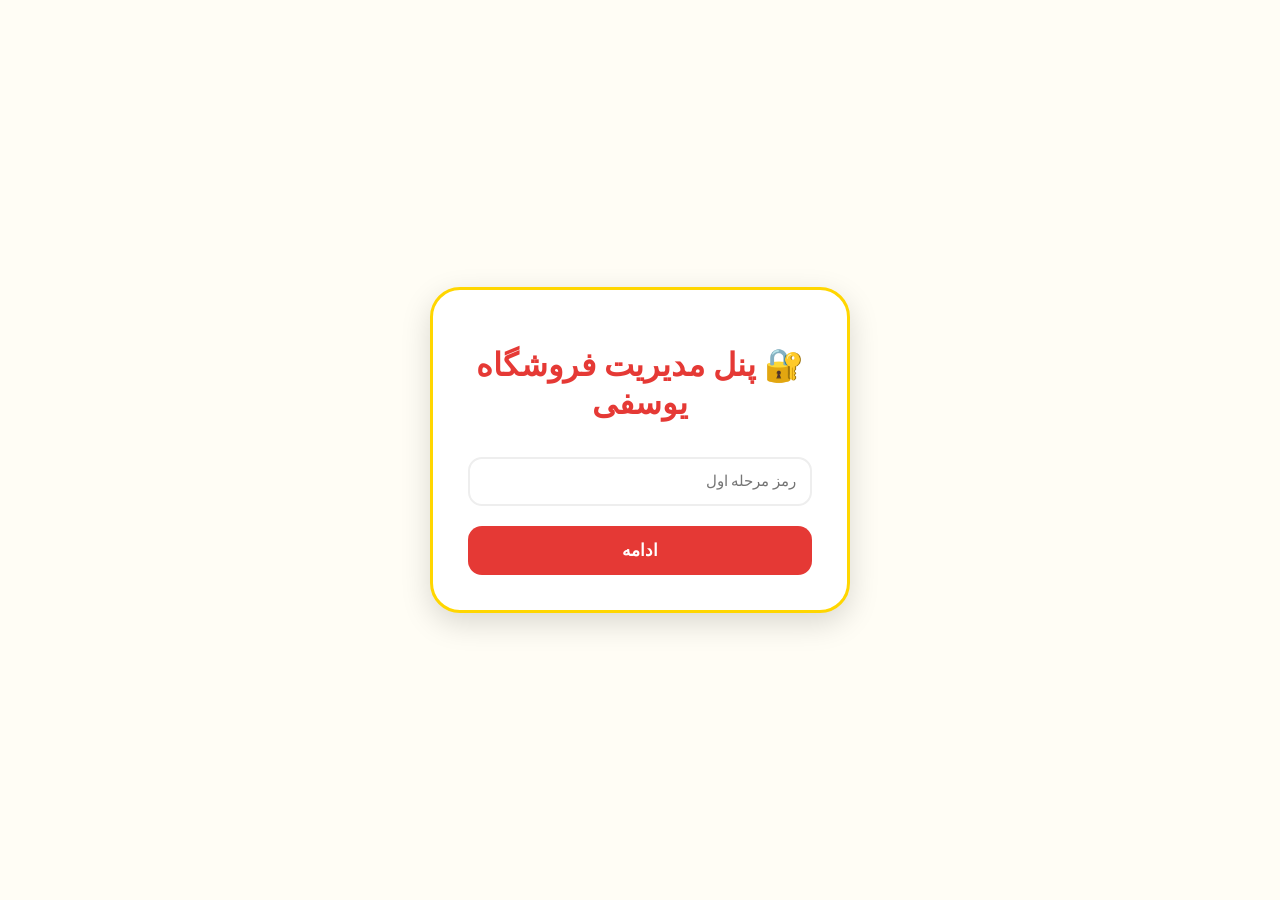
<file: admin.html>
<!DOCTYPE html>
<html lang="fa" dir="rtl">
<head>
<meta charset="UTF-8">
<meta name="viewport" content="width=device-width, initial-scale=1.0">
<title>پنل مدیریت فروشگاه یوسفی</title>

<style>
*{
  box-sizing:border-box;
  font-family:tahoma;
}

body{
  margin:0;
  background:#fffdf5;
  display:flex;
  justify-content:center;
  align-items:center;
  min-height:100vh;
}

.box{
  background:white;
  width:420px;
  padding:35px;
  border-radius:30px;
  border:3px solid #ffd600;
  box-shadow:0 10px 30px rgba(0,0,0,.15);
}

h1{
  text-align:center;
  color:#e53935;
  margin-bottom:25px;
}

input{
  width:100%;
  padding:14px;
  margin:10px 0;
  border:2px solid #eee;
  border-radius:14px;
  font-size:15px;
}

input:focus{
  border-color:#ffd600;
  outline:none;
}

button{
  width:100%;
  padding:14px;
  background:#e53935;
  color:white;
  border:none;
  border-radius:14px;
  font-size:17px;
  font-weight:bold;
  cursor:pointer;
  transition:.3s;
  margin-top:10px;
}

button:hover{
  background:#c62828;
}

#step2,#panel{
  display:none;
}

.ok{
  color:#2e7d32;
  font-weight:bold;
  text-align:center;
  margin-top:15px;
}

.err{
  color:#c62828;
  font-weight:bold;
  text-align:center;
  margin-top:15px;
}

.panel-box{
  background:#fff8cc;
  padding:20px;
  border-radius:20px;
  margin-top:20px;
}

#products{
  margin-top:20px;
}

.item{
  background:white;
  border:2px solid #ffd600;
  border-radius:15px;
  padding:10px;
  margin-bottom:15px;
}

.item img{
  width:100%;
  border-radius:10px;
  margin-top:10px;
  max-height:200px;
  object-fit:cover;
}

.delete-btn{
  background:#c62828;
  margin-top:10px;
}
</style>
</head>

<body>

<div class="box">

  <h1>🔐 پنل مدیریت فروشگاه یوسفی</h1>

  <div id="step1">
    <input type="password" id="pass1" placeholder="رمز مرحله اول">
    <button onclick="check1()">ادامه</button>
    <div id="msg1"></div>
  </div>

  <div id="step2">
    <input type="password" id="pass2" placeholder="رمز مرحله دوم">
    <button onclick="check2()">ورود به مدیریت</button>
    <div id="msg2"></div>
  </div>

  <div id="panel">

    <div class="ok">✅ ورود موفق بود</div>

    <div class="panel-box">

      <h3>➕ افزودن آگهی جدید</h3>

      <input type="text" id="title" placeholder="اسم محصول">

      <input type="text" id="price" placeholder="قیمت (مثلاً 350000)">

      <input type="text" id="image" placeholder="لینک عکس محصول">

      <button onclick="addProduct()">افزودن محصول</button>

      <div id="addmsg" class="ok"></div>

    </div>

    <div id="products"></div>

  </div>

</div>

<script>

function check1(){

  if(document.getElementById('pass1').value === '1080'){

    document.getElementById('step1').style.display='none';
    document.getElementById('step2').style.display='block';

  }else{

    document.getElementById('msg1').innerHTML =
      '<div class="err">❌ رمز اول اشتباه است</div>';
  }
}

function check2(){

  if(document.getElementById('pass2').value === '3201'){

    document.getElementById('step2').style.display='none';
    document.getElementById('panel').style.display='block';

    showProducts();

  }else{

    document.getElementById('msg2').innerHTML =
      '<div class="err">❌ رمز دوم اشتباه است</div>';
  }
}

function addProduct(){

  const title = document.getElementById('title').value;
  const price = document.getElementById('price').value;
  const image = document.getElementById('image').value;

  if(title === '' || price === '' || image === ''){
    alert('همه فیلدها را پر کن');
    return;
  }

  const product = { title, price, image };

  let products =
    JSON.parse(localStorage.getItem('products') || '[]');

  products.push(product);

  localStorage.setItem('products', JSON.stringify(products));

  document.getElementById('addmsg').innerText =
    '✅ محصول جدید اضافه شد';

  document.getElementById('title').value='';
  document.getElementById('price').value='';
  document.getElementById('image').value='';

  showProducts();
}

function showProducts(){

  const products =
    JSON.parse(localStorage.getItem('products') || '[]');

  const box = document.getElementById('products');

  box.innerHTML='';

  products.forEach((p,index)=>{

    box.innerHTML += `
      <div class="item">
        <b>${p.title}</b>
        <p>💰 ${p.price} تومان</p>
        <img src="${p.image}" alt="product">

        <button class="delete-btn"
          onclick="deleteProduct(${index})">
          🗑️ حذف محصول
        </button>
      </div>
    `;
  });
}

function deleteProduct(index){

  let products =
    JSON.parse(localStorage.getItem('products') || '[]');

  products.splice(index,1);

  localStorage.setItem('products', JSON.stringify(products));

  showProducts();
}

</script>

</body>
</html>
</file>
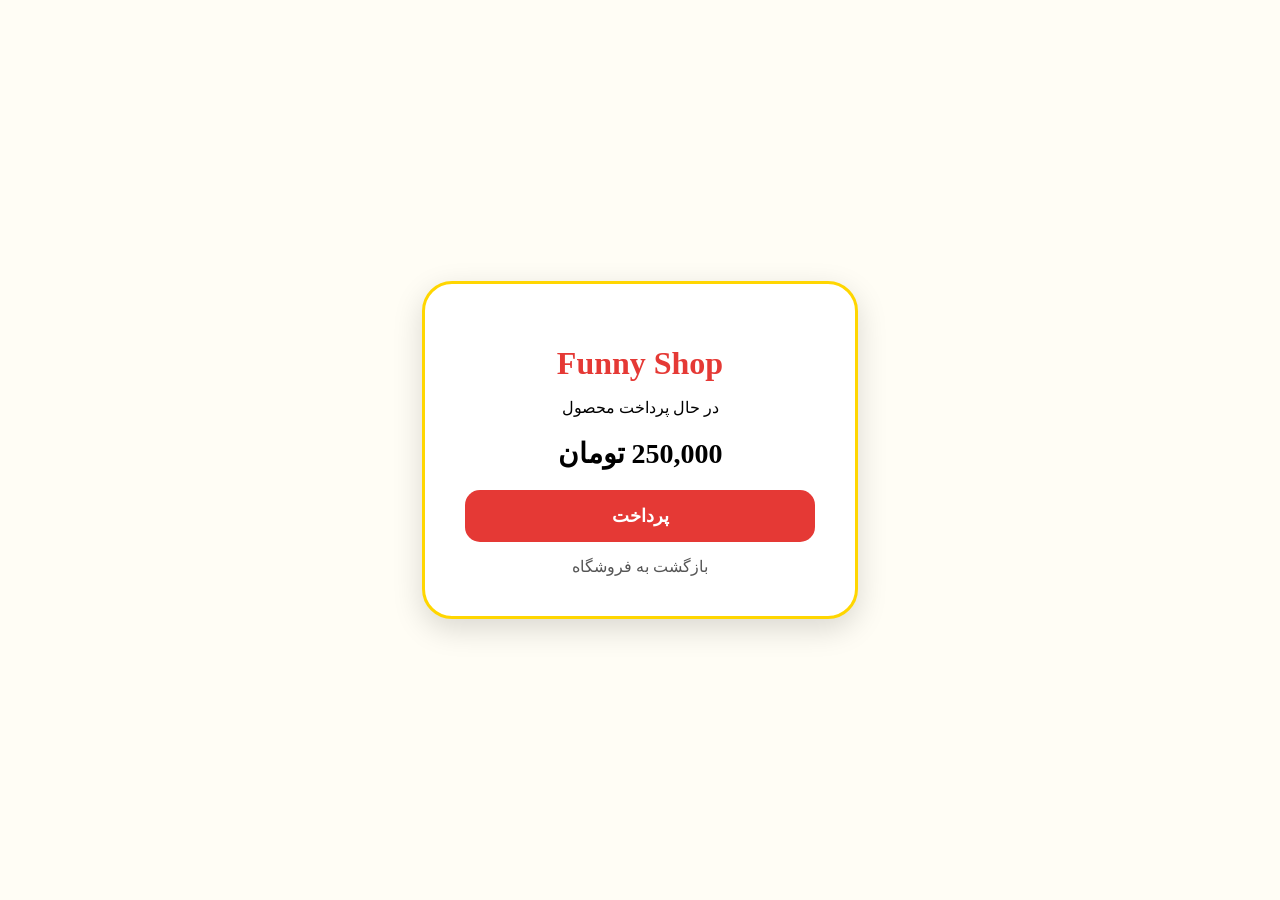
<file: payment.html>
<!DOCTYPE html>
<html lang="fa" dir="rtl">
<head>
  <meta charset="UTF-8">
  <meta name="viewport" content="width=device-width, initial-scale=1.0">
  <title>پرداخت | Funny Shop</title>
  <style>
    body{
      margin:0;
      font-family:tahoma;
      background:#fffdf5;
      display:flex;
      justify-content:center;
      align-items:center;
      height:100vh;
    }

    .box{
      background:white;
      padding:40px;
      border-radius:30px;
      width:350px;
      text-align:center;
      box-shadow:0 10px 30px rgba(0,0,0,.15);
      border:3px solid #ffd600;
    }

    h1{
      color:#e53935;
      margin-bottom:10px;
    }

    .price{
      font-size:28px;
      font-weight:bold;
      margin:20px 0;
    }

    button{
      width:100%;
      padding:15px;
      border:none;
      border-radius:15px;
      background:#e53935;
      color:white;
      font-size:18px;
      font-weight:bold;
      cursor:pointer;
      transition:.3s;
    }

    button:hover{
      background:#c62828;
    }

    .back{
      display:block;
      margin-top:15px;
      color:#555;
      text-decoration:none;
    }
  </style>
</head>
<body>

  <div class="box">
    <h1>Funny Shop</h1>
    <p>در حال پرداخت محصول</p>

    <div class="price">250,000 تومان</div>

    <button onclick="alert('پرداخت با موفقیت انجام شد 🎉')">
      پرداخت
    </button>

    <a class="back" href="index.html">بازگشت به فروشگاه</a>
  </div>

</body>
</html>
</file>
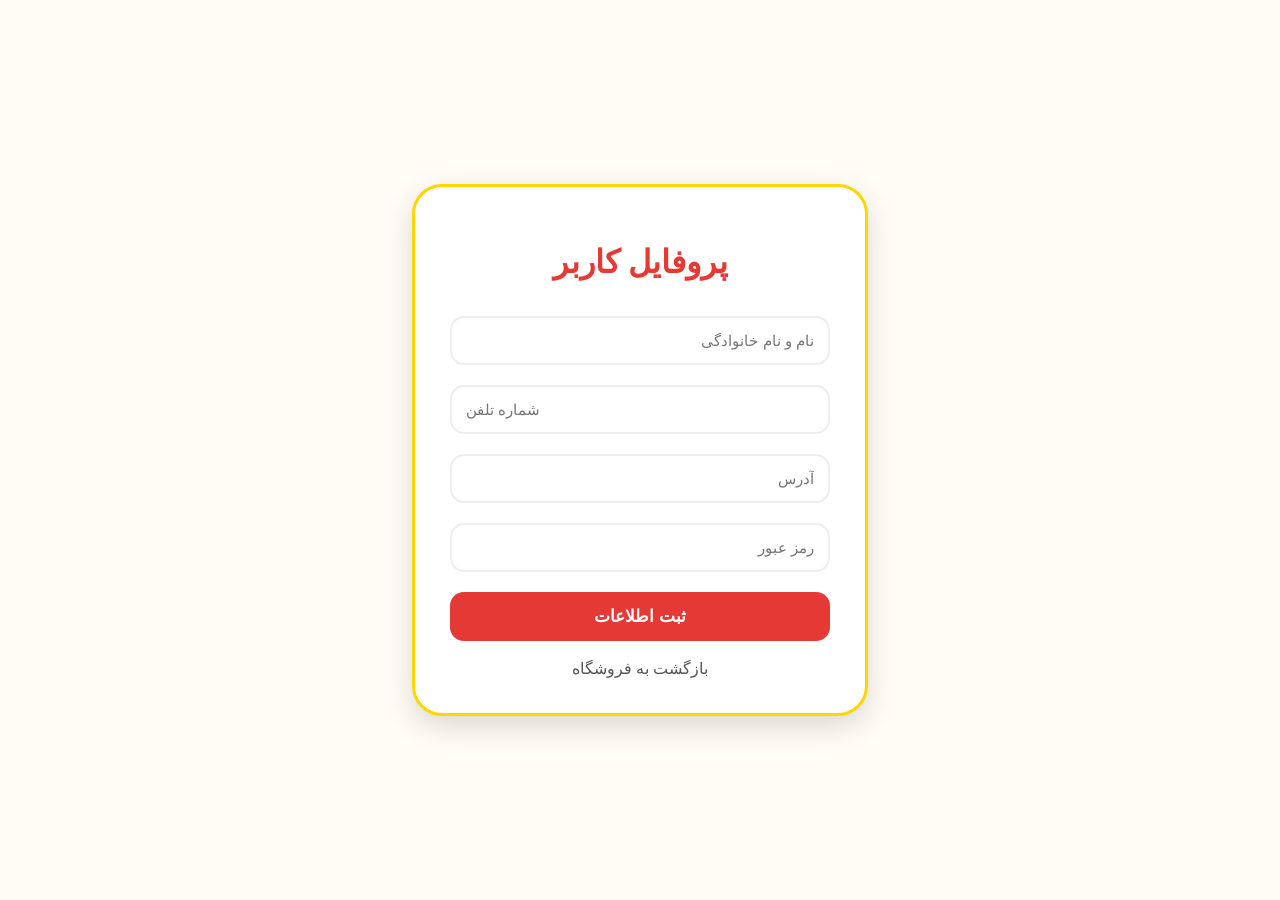
<file: profile.html>
<!DOCTYPE html>
<html lang="fa" dir="rtl">
<head>
<meta charset="UTF-8">
<meta name="viewport" content="width=device-width, initial-scale=1.0">
<title>پروفایل | Funny Shop</title>

<style>
body{
  margin:0;
  font-family:tahoma;
  background:#fffdf5;
  display:flex;
  justify-content:center;
  align-items:center;
  min-height:100vh;
}

.box{
  background:white;
  width:380px;
  padding:35px;
  border-radius:30px;
  border:3px solid #ffd600;
  box-shadow:0 10px 30px rgba(0,0,0,.15);
}

h1{
  text-align:center;
  color:#e53935;
  margin-bottom:25px;
}

input{
  width:100%;
  padding:14px;
  margin:10px 0;
  border:2px solid #eee;
  border-radius:14px;
  font-size:15px;
  box-sizing:border-box;
}

input:focus{
  border-color:#ffd600;
  outline:none;
}

button{
  width:100%;
  padding:14px;
  background:#e53935;
  color:white;
  border:none;
  border-radius:14px;
  font-size:17px;
  font-weight:bold;
  cursor:pointer;
  transition:.3s;
  margin-top:10px;
}

button:hover{
  background:#c62828;
}

#msg{
  text-align:center;
  margin-top:15px;
  color:#2e7d32;
  font-weight:bold;
}

.back{
  display:block;
  text-align:center;
  margin-top:18px;
  text-decoration:none;
  color:#555;
}
</style>
</head>

<body>

<div class="box">

  <h1>پروفایل کاربر</h1>

  <input type="text" id="name" placeholder="نام و نام خانوادگی">

  <input type="tel" id="phone" placeholder="شماره تلفن">

  <input type="text" id="address" placeholder="آدرس">

  <input type="password" id="pass" placeholder="رمز عبور">

  <button onclick="saveProfile()">ثبت اطلاعات</button>

  <div id="msg"></div>

  <a class="back" href="index.html">بازگشت به فروشگاه</a>

</div>

<script>
function saveProfile(){

  const profile = {
    name: document.getElementById('name').value,
    phone: document.getElementById('phone').value,
    address: document.getElementById('address').value,
    pass: document.getElementById('pass').value
  };

  localStorage.setItem('funnyProfile', JSON.stringify(profile));

  document.getElementById('msg').innerText =
  'اطلاعات با موفقیت ذخیره شد ✅';
}

window.onload = function(){

  const data = localStorage.getItem('funnyProfile');

  if(data){

    const profile = JSON.parse(data);

    document.getElementById('name').value = profile.name || '';
    document.getElementById('phone').value = profile.phone || '';
    document.getElementById('address').value = profile.address || '';
    document.getElementById('pass').value = profile.pass || '';
  }
}
</script>

</body>
</html>
</file>
